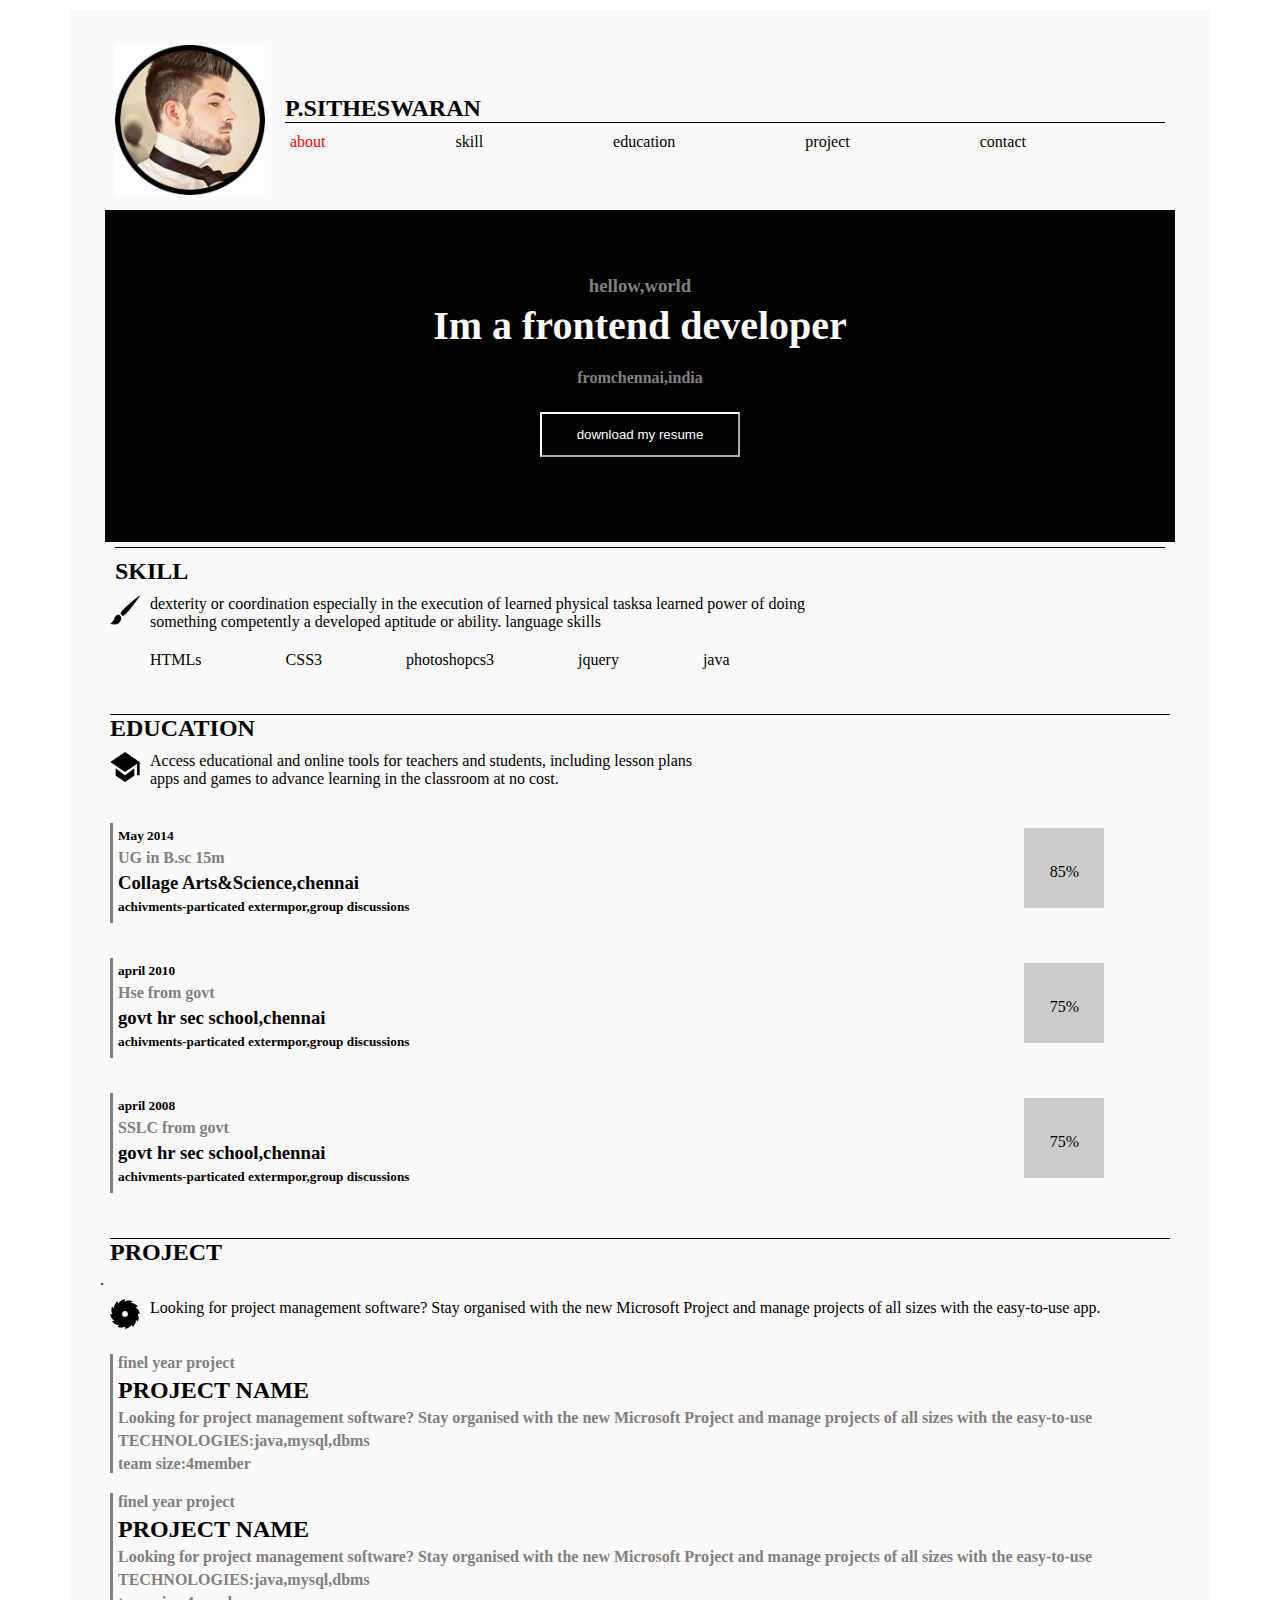
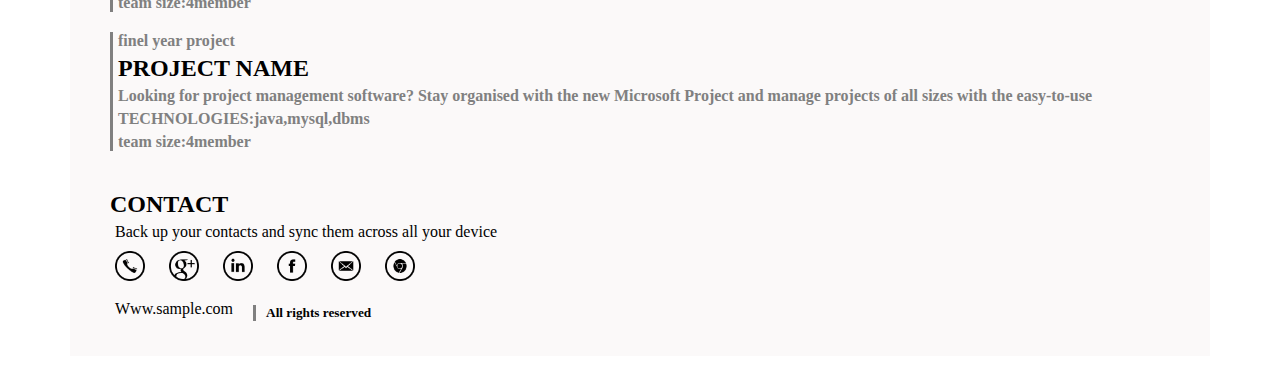
<file: index.html>
<!doctype>
<html>
<head>
<title>resume 1</title>
<link rel="stylesheet" href="css/styles.css">
<meta charset="utf-8">
<meta name="viewport" content="width=device-width,initial-scale=1.0">
</head>

<body>

 <div class="container">
                                 <!--------------------------------pitcher:start;-------------------------------------->
<section class="pitcher">
<div class="flex">
<img src="image/pi.jpg" width="150" height="150">
</div>

<div class="name">
 <h2>P.SITHESWARAN</h2>

    <ul>

        <li><a href="about" class="active">about</a></li>
         <li><a href="skill">skill</a></li>
        <li><a href="education">education</a></li>
        <li><a href="project">project</a></li>
        <li><a href="contact">contact</a></li>
</ul>
</div>
</section>
<section class="dev">
      <h3>hellow,world</h3>
      <h1> Im a frontend developer</h1>
      <h4>fromchennai,india</h4>
      <button><a href="resume sithu.pdf">download my resume</a></button>
</section>

                                        <!--------------------------------pitcher:end;-------------------------------------->
										
										 <!--------------------------------skill:start;-------------------------------------->
<section class="skill">
<div class="sk">
      <h2>SKILL</h2>
</div>
</section>
<section class="p">
       <img src="image/skill.png" width="30" height="30">
       <p> dexterity or coordination especially in the execution of learned physical tasksa learned power of doing <br>something competently  a developed aptitude or ability. language skills</p>

</section>
<div class="pr">
  <ul>
       <li>HTMLs</li>
       <li>CSS3</li>
       <li>photoshopcs3</li>
       <li>jquery</li>
       <li>java</li>
  </ul>		
</div>
 </section>   
                               <!--------------------------------skill:end;-------------------------------------->
 
                         <!--------------------------------------education:start;----------------------------------------->
						 
<section class="education">
     <h2>EDUCATION</h2>
</section>
<section class="edu">
      <img src="image/education.png" width="30" height="30">
      <p>Access educational and online tools for teachers and students, including lesson plans<br> apps and games to advance learning in the classroom at no cost.</p>
</section>

<section class="clg">
<div class="cl">
      <h5>May 2014</h5>
      <h4>UG in B.sc 15m</h4>
      <h3>Collage Arts&Science,chennai</h3>
      <h5>achivments-particated extermpor,group discussions<h5>
</div>
<div class="c">
     <p>85%</p>
</div>
</section>

<section class="school">
<div class="sc">
      <h5>april 2010</h5>
      <h4>Hse from govt</h4>
      <h3>govt hr sec school,chennai</h3>
      <h5>achivments-particated extermpor,group discussions<h5>
</div>
<div class="s">
      <p>75%</p>
</div>
</section>

<section class="sch">
<div class="school1">
      <h5>april 2008</h5>
      <h4>SSLC from govt</h4>
      <h3>govt hr sec school,chennai</h3>
      <h5>achivments-particated extermpor,group discussions<h5>
</div>
<div class="school2">
      <p>75%</p>
</div>
</section>
                                    <!--------------------------------education:end;-------------------------------------->
									
                                    <!--------------------------------project:start;-------------------------------------->
<section class="project">
       <h2>PROJECT</H2>
</section>.
<section class="pro">
<img src="image/project.png" width="30" height="30">
       <p>Looking for project management software? Stay organised with the new Microsoft Project and manage projects of all sizes with the easy-to-use app.</p>
</section>

<section class="title">
<div class="tit">
       <h4> finel year project</h4>
       <h2>PROJECT NAME</h2>
       <h4>Looking for project management software? Stay organised with the new Microsoft Project and manage projects of all sizes with the easy-to-use </h4>
       <h4>TECHNOLOGIES:java,mysql,dbms</h4>
       <h4>team size:4member</h4>
</div>
 </section>


<section class="heading">
<div class="head">
      <h4> finel year project</h4>
      <h2>PROJECT NAME</h2>
      <h4>Looking for project management software? Stay organised with the new Microsoft Project and manage projects of all sizes with the easy-to-use </h4>
      <h4>TECHNOLOGIES:java,mysql,dbms</h4>
      <h4>team size:4member</h4>
</div>
 </section>


<section class="headline">
<div class="line">
      <h4> finel year project</h4>
      <h2>PROJECT NAME</h2>
      <h4>Looking for project management software? Stay organised with the new Microsoft Project and manage projects of all sizes with the easy-to-use </h4>
      <h4>TECHNOLOGIES:java,mysql,dbms</h4>
      <h4>team size:4member</h4>
</div>
 </section>

                                    <!--------------------------------project:end;-------------------------------------->
									
                                    <!--------------------------------contact:start;-------------------------------------->
<section class="con">
      <h2>CONTACT</h2>
<div class="co">
      <p>Back up your contacts and sync them across all your device</p>
</div>
</section>
<section class="pi">
     <a href="https://en.wikipedia.org/wiki/Mobile_phone" target="_blank"><img src="image/phone.png" width="30" height="30"></a>
     <a href="https://www.google.com/" target="_blank"><img src="image/g.png" width="30" height="30"></a>
     <a href="https://in.linkedin.com/" target="blank"><img src="image/in.png" width="30" height="30"></a>
     <a href="https://www.facebook.com/" target="blank"><img src="image/f.png" width="30" height="30"></a>
     <a href="https://mail.google.com/mail/u/0/#inbox" target="blank"><img src="image/e.png" width="30" height="30"></a>
     <a href="https://www.google.com/chrome/?brand" target="blank"><img src="image/ch.png" width="30" height="30"></a>
     
</section>

                                    <!--------------------------------contact:end;-------------------------------------->
									 <!--------------------------------link:start;-------------------------------------->
<section class="link">
      <p><a href="https://www.google.com/" target="_blank">Www.sample.com</a></p>
<div class="li">
      <h5>All rights reserved</h5>
</div>
</section>
                                     <!--------------------------------link:end;-------------------------------------->
</div>


















</body>
</html>
</file>
<file: css/styles.css>
*{   padding:0;
     margin:5px;
     box-sizing:border-box;
	 }

.container {width:1140px;
            margin:0 auto;
			padding:20px 30px;
			background-color:#ede4e436;
			}


 .pitcher ul{ padding:0 270px 0 0;
               list-style:none;
			}
		
			
.pitcher a {text-decoration:none;
            color:black;
            margin:0 120px 0 0px;
			}


.pitcher {
	      display:flex;
		  }

.name h2{
	     border-bottom:1px solid black;
         width:880px;
		 }

.name ul{
	     display:flex;
		 }

.name {
	    padding-top:50px;
		}

.name ul li a:hover{color:blue;}

.name ul li a.active{
color:red;
}

.dev {
	   background-color:black;
       padding-bottom:80px;
	  }
	  
.dev {
	  text-align:center;
      padding-top:60px;
	  }
	  
.dev {
	  color:white;
	  }

.dev h1{
	    font-size:40px;
	   }

.dev h3,h4{
	       color:gray;
		   }

.dev h4{
	    padding-top:15px
		}
	  
.dev button{
	        border-color:white;
            padding:13px 30px;
            background-color:black;
            color:white;
            margin-top:20px;
           }
		   
.dev button a{
	          text-decoration:none;
              color:white;
			  }


.sk h2{
	   border-top:0.2px solid black;
       padding-top:10px;
	   }

.sk img{
	    padding-top:10px;
        margin-left:10px;
		}
	   
.p {
	display:flex;
   }

.pr ul li{
	      display:inline-block;
          list-style:none;
          padding:10px;
	      margin:0 30px;
	     }
                               /*------------------education:start;----------------*/
.education {
	        padding-top:25px;
			}
.education h2{
	          border-top:0.2px solid black;
			  }

.edu {
	  display:flex;
	  }
	   
	   
                               /*------------------education:end;----------------*/
							   
                               /*------------------study:start;----------------*/
	   
.clg {padding-top:25px;}

.cl {
	  border-left:3px solid gray;
      height:100px;
	 }	
.clg {padding-top:20px;}


.clg {display:flex;}

.c p{  width: 80px;
       height: 80px;
       border: 1px ;
       background:#ccc;
	 }

.c p{  text-align:center;
       padding-top:35px;
       margin-left:600px;
	 }



.sc {
	  border-left:3px solid gray;
      height:100px;
    }
		  
.school {padding-top:20px;}

.school {display:flex;}

.s p{width: 80px;
     height: 80px;
     border: 1px ;
     background:#ccc;}

.s p{text-align:center;
     padding-top:35px;
     margin-left:600px;}


		  
		  
.school1 {border-left:3px solid gray;
          height:100px;}
		  
.sch {padding-top:20px;}

.sch {display:flex;}

.school2 p{width: 80px;
           height: 80px;
           border: 1px ;
           background:#ccc;}

.school2 p{text-align:center;
           padding-top:35px;
           margin-left:600px;}


                               /*------------------study:end;---------------------*/
							   
                               /*------------------praject:start;---------------------*/
.project h2{border-top:0.2px solid black;}
.project {padding-top:30px;}
                   
.pro {display:flex;}
       
	   
.tit {
        border-left:3px solid gray;
      }
.title {padding-top:10px;}
	        
.head {
          border-left:3px solid gray;}
		  
.heading{padding-top:10px;}
			
.line {
	       border-left:3px solid gray;}
		   
.headline {padding-top:10px;}		   
			                      /*------------------------praject:end;-----------------------------*/
							        /*----------------------link:start;-----------------------------*/
.con{padding-top:30px;}		

.pit {display:flex;}	

.link a{color:black;
        text-decoration:none;}


.link {display:flex;}
.link h5{border-left:3px solid gray;}
.link h5{padding-left:10px;}
                                      /*---------------------link:end;----------------------------*/
</file>
